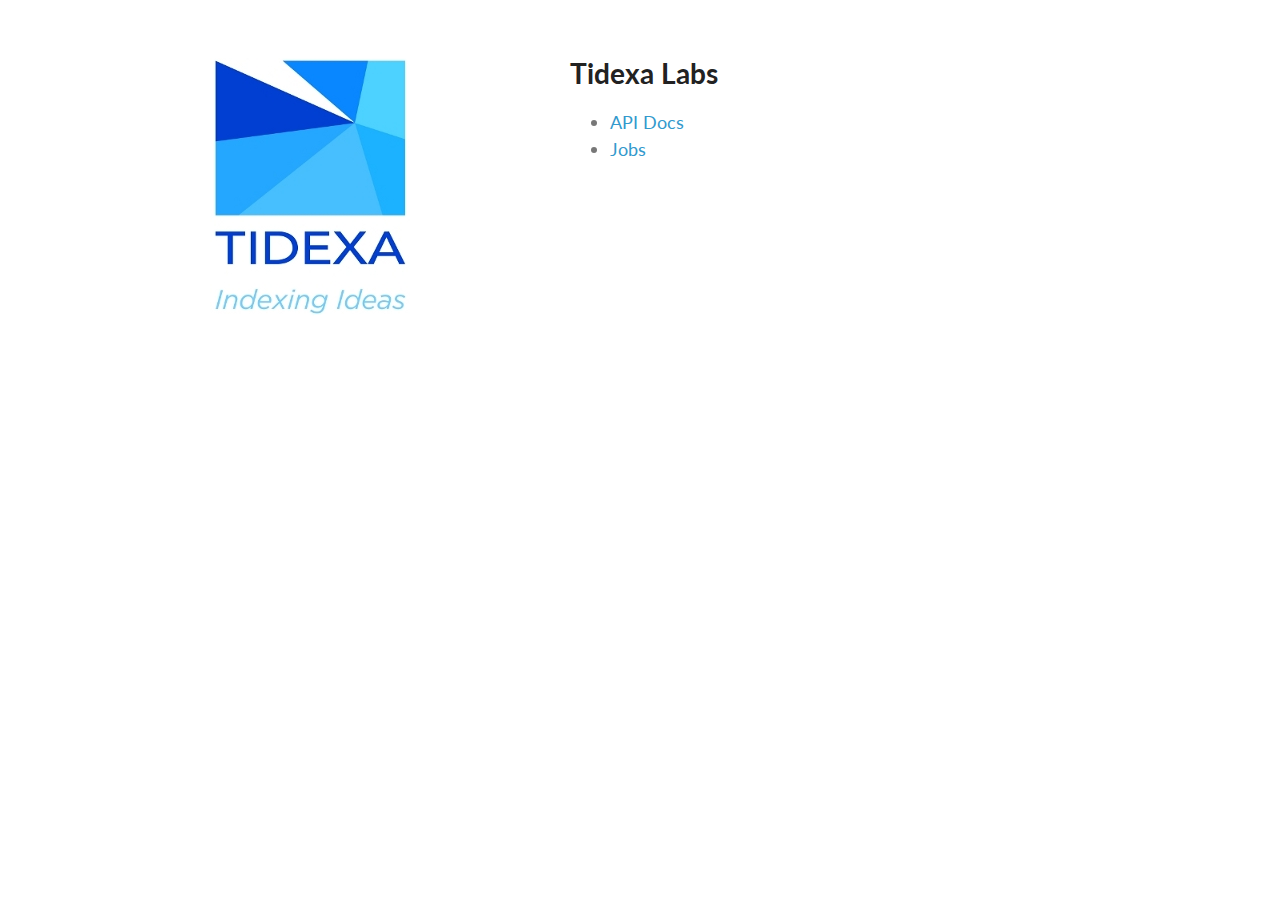
<file: index.html>
<!doctype html>
<html>
  <head>
    <meta charset="utf-8">
    <meta http-equiv="X-UA-Compatible" content="chrome=1">
    <title>Tidexa Labs - tidexa.github.io</title>

    <link rel="stylesheet" href="stylesheets/styles.css">
    <link rel="stylesheet" href="stylesheets/pygment_trac.css">
    <meta name="viewport" content="width=device-width, initial-scale=1, user-scalable=no">
    <!--[if lt IE 9]>
    <script src="//html5shiv.googlecode.com/svn/trunk/html5.js"></script>
    <![endif]-->
  </head>
  <body>
    <div class="wrapper">
      <header>
        <div class="logo"></div>
      </header>
      <section>
        <h1>Tidexa Labs</h1>
        <ul>
          <li><a href="#">API Docs</a></li>
          <li><a href="pages/jobs">Jobs</a></li>
        </ul>
      </section>
    </div>
    <script src="javascripts/scale.fix.js"></script>
  </body>
</html>
</file>
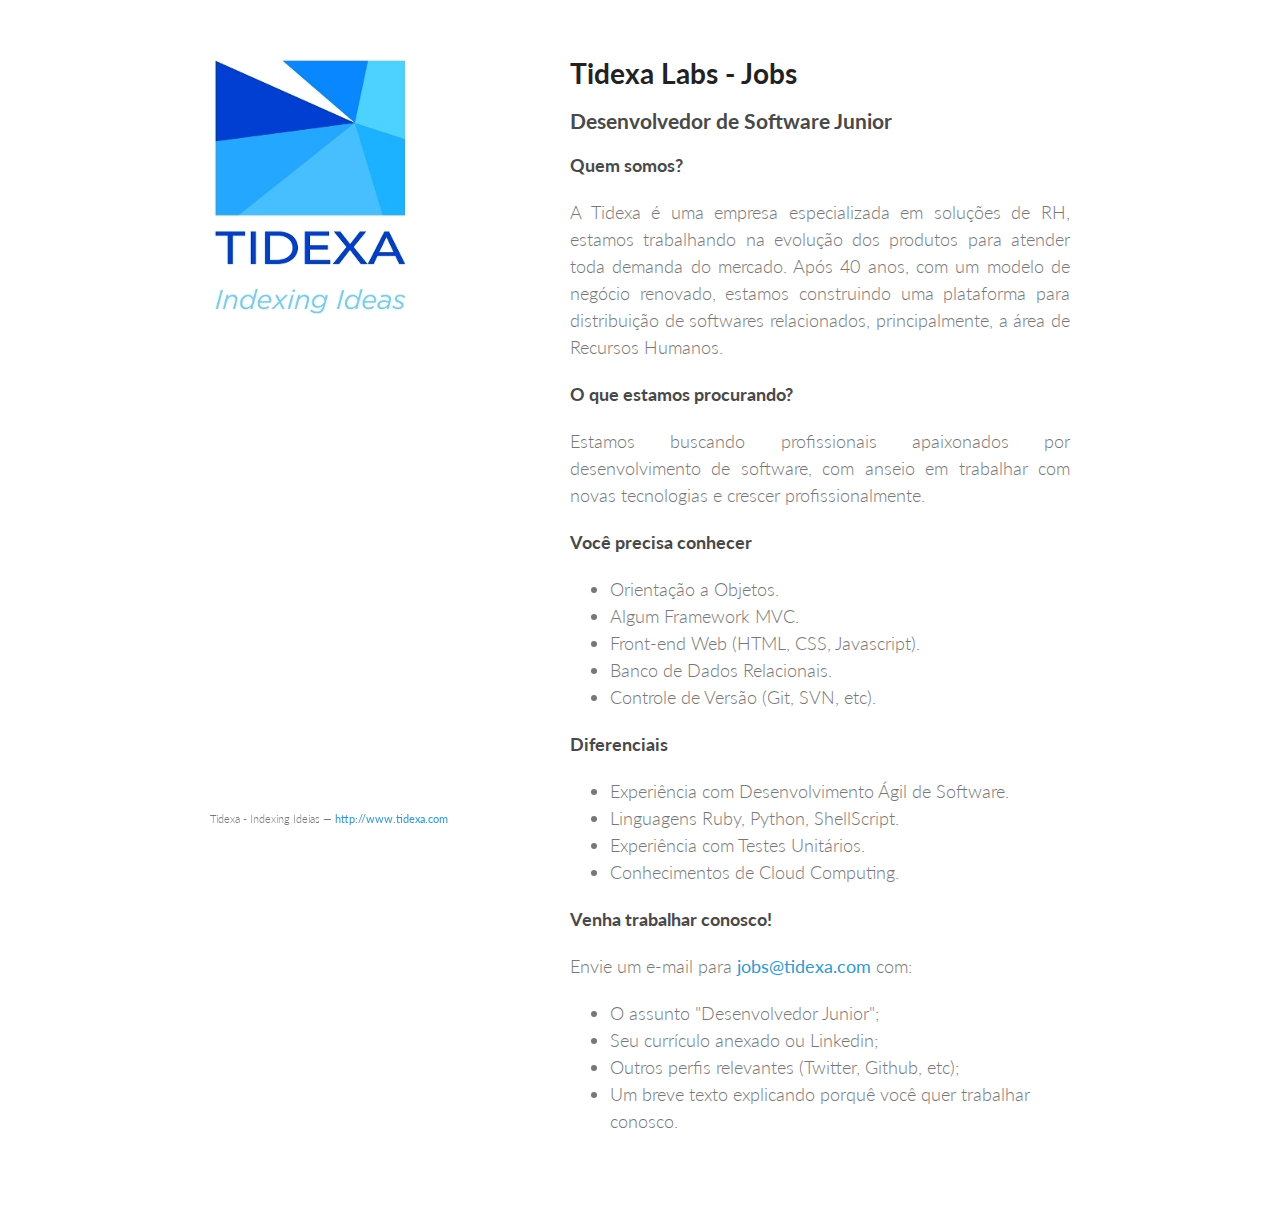
<file: pages/jobs/index.html>
<!doctype html>
<html>
  <head>
    <meta charset="utf-8">
    <meta http-equiv="X-UA-Compatible" content="chrome=1">
    <title>Tidexa Labs - Jobs - tidexa.github.io</title>

    <link rel="stylesheet" href="../../stylesheets/styles.css">
    <link rel="stylesheet" href="../../stylesheets/pygment_trac.css">
    <meta name="viewport" content="width=device-width, initial-scale=1, user-scalable=no">
    <!--[if lt IE 9]>
    <script src="//html5shiv.googlecode.com/svn/trunk/html5.js"></script>
    <![endif]-->
  </head>
  <body>
    <div class="wrapper">
      <header>
        <div class="logo"></div>
      </header>
      <section>
        <h1>Tidexa Labs - Jobs</h1>

        <h3>Desenvolvedor de Software Junior</h3>
        
        <h4>Quem somos?</h4>
        <p class="justify">A Tidexa é uma empresa especializada em soluções de RH, estamos trabalhando na evolução dos produtos para atender toda demanda do mercado. Após 40 anos, com um modelo de negócio renovado, estamos construindo uma plataforma para distribuição de softwares relacionados, principalmente, a área de Recursos Humanos.</p>

        <h4>O que estamos procurando?</h4>
        <p class="justify">Estamos buscando profissionais apaixonados por desenvolvimento de software, com anseio em trabalhar com novas tecnologias e crescer profissionalmente.</p>

        <h4>Você precisa conhecer</h4>
    	<ul>
    		<li>Orientação a Objetos.</li>
    		<li>Algum Framework MVC.</li>
    		<li>Front-end Web (HTML, CSS, Javascript).</li>
    		<li>Banco de Dados Relacionais.</li>
    		<li>Controle de Versão (Git, SVN, etc).</li>
    	</ul>

        <h4>Diferenciais</h4>
    	<ul>
    		<li>Experiência com Desenvolvimento Ágil de Software.</li>
    		<li>Linguagens Ruby, Python, ShellScript.</li>
    		<li>Experiência com Testes Unitários.</li>
    		<li>Conhecimentos de Cloud Computing.</li>
    	</ul>

        <h4>Venha trabalhar conosco!</h4>
        <p class="justify">Envie um e-mail para <a href="mailto:jobs@tidexa.com">jobs@tidexa.com</a> com:
        	<ul>	
        		<li>O assunto "Desenvolvedor Junior";</li>
        		<li>Seu currículo anexado ou Linkedin;</li>
        		<li>Outros perfis relevantes (Twitter, Github, etc);</li>
        		<li>Um breve texto explicando porquê você quer trabalhar conosco.</li>
        	</ul>
        </p>
      </section>
	  <footer>
		<p>
			<small>Tidexa - Indexing Ideias &mdash; <a href="http://www.tidexa.com">http://www.tidexa.com</a></small>
		</p>
	  </footer>      
    </div>
    <script src="../../javascripts/scale.fix.js"></script>
  </body>
</html>
</file>
<file: stylesheets/styles.css>
@import url(https://fonts.googleapis.com/css?family=Lato:300italic,700italic,300,700);

body {
  padding:50px;
  font:18px/1.5 Lato, "Helvetica Neue", Helvetica, Arial, sans-serif;
  color:#777;
  font-weight:300;
}

.logo {
  background-image: url("../images/tidexa_logo_v.jpg");
  width: 200px;
  height: 259px;
}

h1, h2, h3, h4, h5, h6 {
  color:#222;
  margin:0 0 20px;
}

p, ul, ol, table, pre, dl {
  margin:0 0 20px;
}

p.justify {
  text-align: justify;
}

h1, h2, h3 {
  line-height:1.1;
}

h1 {
  font-size:28px;
}

h2 {
  color:#393939;
}

h3, h4, h5, h6 {
  color:#494949;
}

a {
  color:#39c;
  font-weight:400;
  text-decoration:none;
}

a small {
  font-size:11px;
  color:#777;
  margin-top:-0.6em;
  display:block;
}

.wrapper {
  width:860px;
  margin:0 auto;
}

blockquote {
  border-left:1px solid #e5e5e5;
  margin:0;
  padding:0 0 0 20px;
  font-style:italic;
}

code, pre {
  font-family:Monaco, Bitstream Vera Sans Mono, Lucida Console, Terminal;
  color:#333;
  font-size:12px;
}

pre {
  padding:8px 15px;
  background: #f8f8f8;  
  border-radius:5px;
  border:1px solid #e5e5e5;
  overflow-x: auto;
}

table {
  width:100%;
  border-collapse:collapse;
}

th, td {
  text-align:left;
  padding:5px 10px;
  border-bottom:1px solid #e5e5e5;
}

dt {
  color:#444;
  font-weight:700;
}

th {
  color:#444;
}

img {
  max-width:100%;
}

header {
  width:270px;
  float:left;
  position:fixed;
}

header ul {
  list-style:none;
  height:40px;
  
  padding:0;
  
  background: #eee;
  background: -moz-linear-gradient(top, #f8f8f8 0%, #dddddd 100%);
  background: -webkit-gradient(linear, left top, left bottom, color-stop(0%,#f8f8f8), color-stop(100%,#dddddd));
  background: -webkit-linear-gradient(top, #f8f8f8 0%,#dddddd 100%);
  background: -o-linear-gradient(top, #f8f8f8 0%,#dddddd 100%);
  background: -ms-linear-gradient(top, #f8f8f8 0%,#dddddd 100%);
  background: linear-gradient(top, #f8f8f8 0%,#dddddd 100%);
  
  border-radius:5px;
  border:1px solid #d2d2d2;
  box-shadow:inset #fff 0 1px 0, inset rgba(0,0,0,0.03) 0 -1px 0;
  width:270px;
}

header li {
  width:89px;
  float:left;
  border-right:1px solid #d2d2d2;
  height:40px;
}

header ul a {
  line-height:1;
  font-size:11px;
  color:#999;
  display:block;
  text-align:center;
  padding-top:6px;
  height:40px;
}

strong {
  color:#222;
  font-weight:700;
}

header ul li + li {
  width:88px;
  border-left:1px solid #fff;
}

header ul li + li + li {
  border-right:none;
  width:89px;
}

header ul a strong {
  font-size:14px;
  display:block;
  color:#222;
}

section {
  width:500px;
  float:right;
  padding-bottom:50px;
}

small {
  font-size:11px;
}

hr {
  border:0;
  background:#e5e5e5;
  height:1px;
  margin:0 0 20px;
}

footer {
  width:270px;
  float:left;
  position:fixed;
  bottom:50px;
}

@media print, screen and (max-width: 960px) {
  
  div.wrapper {
    width:auto;
    margin:0;
  }
  
  header, section, footer {
    float:none;
    position:static;
    width:auto;
  }
  
  header {
    padding-right:320px;
  }
  
  section {
    border:1px solid #e5e5e5;
    border-width:1px 0;
    padding:20px 0;
    margin:0 0 20px;
  }
  
  header a small {
    display:inline;
  }
  
  header ul {
    position:absolute;
    right:50px;
    top:52px;
  }

  .logo {
    background-image: url("../images/tidexa_logo_h.jpg");
    width: 300px;
    height: 65px;
  }  
}

@media print, screen and (max-width: 720px) {
  body {
    word-wrap:break-word;
  }
  
  header {
    padding:0;
  }
  
  header ul, header p.view {
    position:static;
  }
  
  pre, code {
    word-wrap:normal;
  }

  .logo {
    background-image: url("../images/tidexa_logo_h.jpg");
    width: 300px;
    height: 65px;
  } 
}

@media print, screen and (max-width: 480px) {
  body {
    padding:15px;
  }
  
  header ul {
    display:none;
  }

  .logo {
    background-image: url("../images/tidexa_logo_hs.jpg");
    width: 150px;
    height: 32px;
  }   
}

@media print {
  body {
    padding:0.4in;
    font-size:12pt;
    color:#444;
  }
}
</file>
<file: stylesheets/pygment_trac.css>
.highlight  { background: #ffffff; }
.highlight .c { color: #999988; font-style: italic } /* Comment */
.highlight .err { color: #a61717; background-color: #e3d2d2 } /* Error */
.highlight .k { font-weight: bold } /* Keyword */
.highlight .o { font-weight: bold } /* Operator */
.highlight .cm { color: #999988; font-style: italic } /* Comment.Multiline */
.highlight .cp { color: #999999; font-weight: bold } /* Comment.Preproc */
.highlight .c1 { color: #999988; font-style: italic } /* Comment.Single */
.highlight .cs { color: #999999; font-weight: bold; font-style: italic } /* Comment.Special */
.highlight .gd { color: #000000; background-color: #ffdddd } /* Generic.Deleted */
.highlight .gd .x { color: #000000; background-color: #ffaaaa } /* Generic.Deleted.Specific */
.highlight .ge { font-style: italic } /* Generic.Emph */
.highlight .gr { color: #aa0000 } /* Generic.Error */
.highlight .gh { color: #999999 } /* Generic.Heading */
.highlight .gi { color: #000000; background-color: #ddffdd } /* Generic.Inserted */
.highlight .gi .x { color: #000000; background-color: #aaffaa } /* Generic.Inserted.Specific */
.highlight .go { color: #888888 } /* Generic.Output */
.highlight .gp { color: #555555 } /* Generic.Prompt */
.highlight .gs { font-weight: bold } /* Generic.Strong */
.highlight .gu { color: #800080; font-weight: bold; } /* Generic.Subheading */
.highlight .gt { color: #aa0000 } /* Generic.Traceback */
.highlight .kc { font-weight: bold } /* Keyword.Constant */
.highlight .kd { font-weight: bold } /* Keyword.Declaration */
.highlight .kn { font-weight: bold } /* Keyword.Namespace */
.highlight .kp { font-weight: bold } /* Keyword.Pseudo */
.highlight .kr { font-weight: bold } /* Keyword.Reserved */
.highlight .kt { color: #445588; font-weight: bold } /* Keyword.Type */
.highlight .m { color: #009999 } /* Literal.Number */
.highlight .s { color: #d14 } /* Literal.String */
.highlight .na { color: #008080 } /* Name.Attribute */
.highlight .nb { color: #0086B3 } /* Name.Builtin */
.highlight .nc { color: #445588; font-weight: bold } /* Name.Class */
.highlight .no { color: #008080 } /* Name.Constant */
.highlight .ni { color: #800080 } /* Name.Entity */
.highlight .ne { color: #990000; font-weight: bold } /* Name.Exception */
.highlight .nf { color: #990000; font-weight: bold } /* Name.Function */
.highlight .nn { color: #555555 } /* Name.Namespace */
.highlight .nt { color: #000080 } /* Name.Tag */
.highlight .nv { color: #008080 } /* Name.Variable */
.highlight .ow { font-weight: bold } /* Operator.Word */
.highlight .w { color: #bbbbbb } /* Text.Whitespace */
.highlight .mf { color: #009999 } /* Literal.Number.Float */
.highlight .mh { color: #009999 } /* Literal.Number.Hex */
.highlight .mi { color: #009999 } /* Literal.Number.Integer */
.highlight .mo { color: #009999 } /* Literal.Number.Oct */
.highlight .sb { color: #d14 } /* Literal.String.Backtick */
.highlight .sc { color: #d14 } /* Literal.String.Char */
.highlight .sd { color: #d14 } /* Literal.String.Doc */
.highlight .s2 { color: #d14 } /* Literal.String.Double */
.highlight .se { color: #d14 } /* Literal.String.Escape */
.highlight .sh { color: #d14 } /* Literal.String.Heredoc */
.highlight .si { color: #d14 } /* Literal.String.Interpol */
.highlight .sx { color: #d14 } /* Literal.String.Other */
.highlight .sr { color: #009926 } /* Literal.String.Regex */
.highlight .s1 { color: #d14 } /* Literal.String.Single */
.highlight .ss { color: #990073 } /* Literal.String.Symbol */
.highlight .bp { color: #999999 } /* Name.Builtin.Pseudo */
.highlight .vc { color: #008080 } /* Name.Variable.Class */
.highlight .vg { color: #008080 } /* Name.Variable.Global */
.highlight .vi { color: #008080 } /* Name.Variable.Instance */
.highlight .il { color: #009999 } /* Literal.Number.Integer.Long */

.type-csharp .highlight .k { color: #0000FF }
.type-csharp .highlight .kt { color: #0000FF }
.type-csharp .highlight .nf { color: #000000; font-weight: normal }
.type-csharp .highlight .nc { color: #2B91AF }
.type-csharp .highlight .nn { color: #000000 }
.type-csharp .highlight .s { color: #A31515 }
.type-csharp .highlight .sc { color: #A31515 }
</file>
